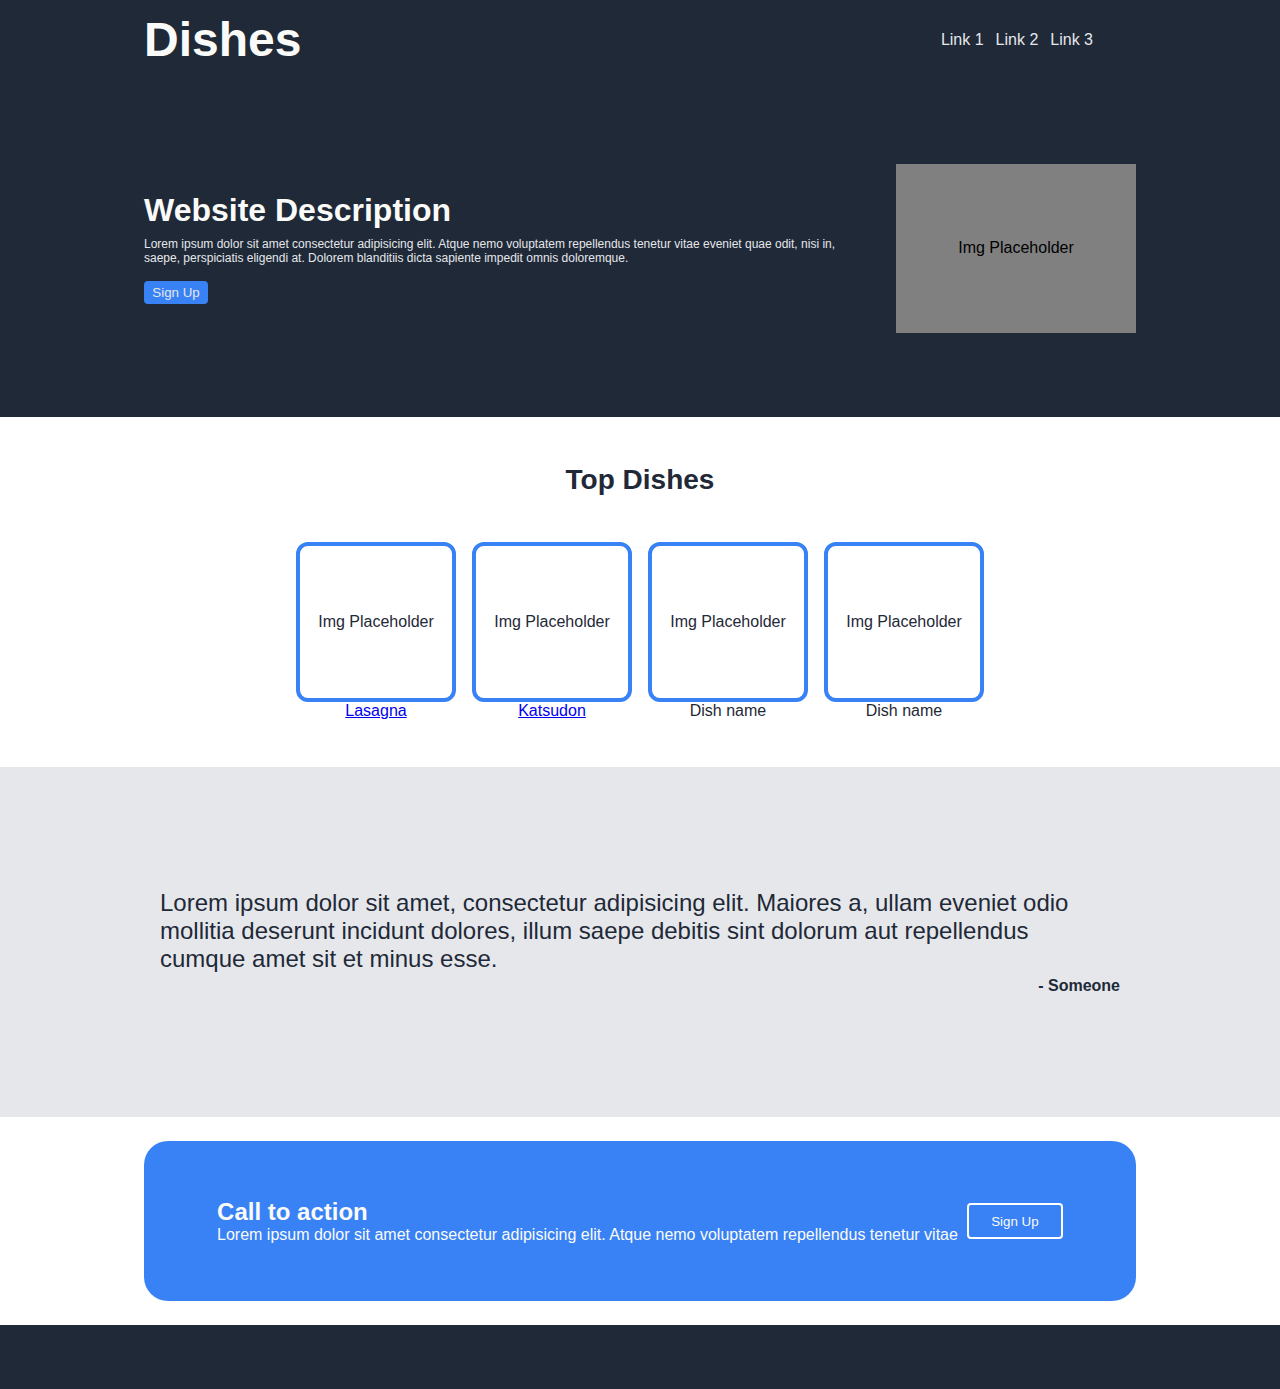
<file: index.html>
<!DOCTYPE html>
<html lang="en">

<head>
    <meta charset="UTF-8">
    <meta name="viewport" content="width=device-width, initial-scale=1.0">
    <title>Document</title>
    <link rel="stylesheet" href="style.css">
</head>

<body>
    <div class="header">
        <h1>Dishes</h1>
        <div class="links">
            <a>Link 1</a>
            <a>Link 2</a>
            <a>Link 3</a>
        </div>
    </div>

    <div class="desc">
        <div class="desc-txt">
            <h2>Website Description</h2>
            <p>Lorem ipsum dolor sit amet consectetur adipisicing elit. Atque nemo voluptatem repellendus tenetur vitae
                eveniet quae odit, nisi in, saepe, perspiciatis eligendi at. Dolorem blanditiis dicta sapiente impedit
                omnis
                doloremque.</p>
            <button>Sign Up</button>
        </div>
        <div class="desc-img">Img Placeholder</div>

    </div>

    <div class="dishes">
        <h2>Top Dishes</h2>
        <div class="dish-list">
            <div class="dish-list-ele">
                <div class="dish-img">Img Placeholder</div>
                <p><a href="recipes/lasagna.html">Lasagna</a></p>
            </div>
            <div class="dish-list-ele">
                <div class="dish-img">Img Placeholder</div>
                <p><a href="recipes/katsudon.html">Katsudon</a></p>
            </div>
            <div class="dish-list-ele">
                <div class="dish-img">Img Placeholder</div>
                <p>Dish name</p>
            </div>
            <div class="dish-list-ele">
                <div class="dish-img">Img Placeholder</div>
                <p>Dish name</p>
            </div>
        </div>
    </div>

    <div class="quote">
        <p id="quote-msg">Lorem ipsum dolor sit amet, consectetur adipisicing elit. Maiores a, ullam eveniet odio
            mollitia deserunt
            incidunt dolores, illum saepe debitis sint dolorum aut repellendus cumque amet sit et minus esse.</p>
        <p id="quote-psn">- Someone</p>
    </div>

    <div class="cta">
        <div class="cta-txt">
            <h2>Call to action</h2>
            <p>Lorem ipsum dolor sit amet consectetur adipisicing elit. Atque nemo voluptatem repellendus tenetur vitae
            </p>
        </div>
        <button>Sign Up</button>
    </div>

    <div class="footer"></div>

    <!-- <ul>
        <li> <a href="recipes/lasagna.html">Lasagna</a></li>
        <li> <a href="recipes/katsudon.html">Katsudon</a></li>
    </ul> -->
</body>

</html>
</file>
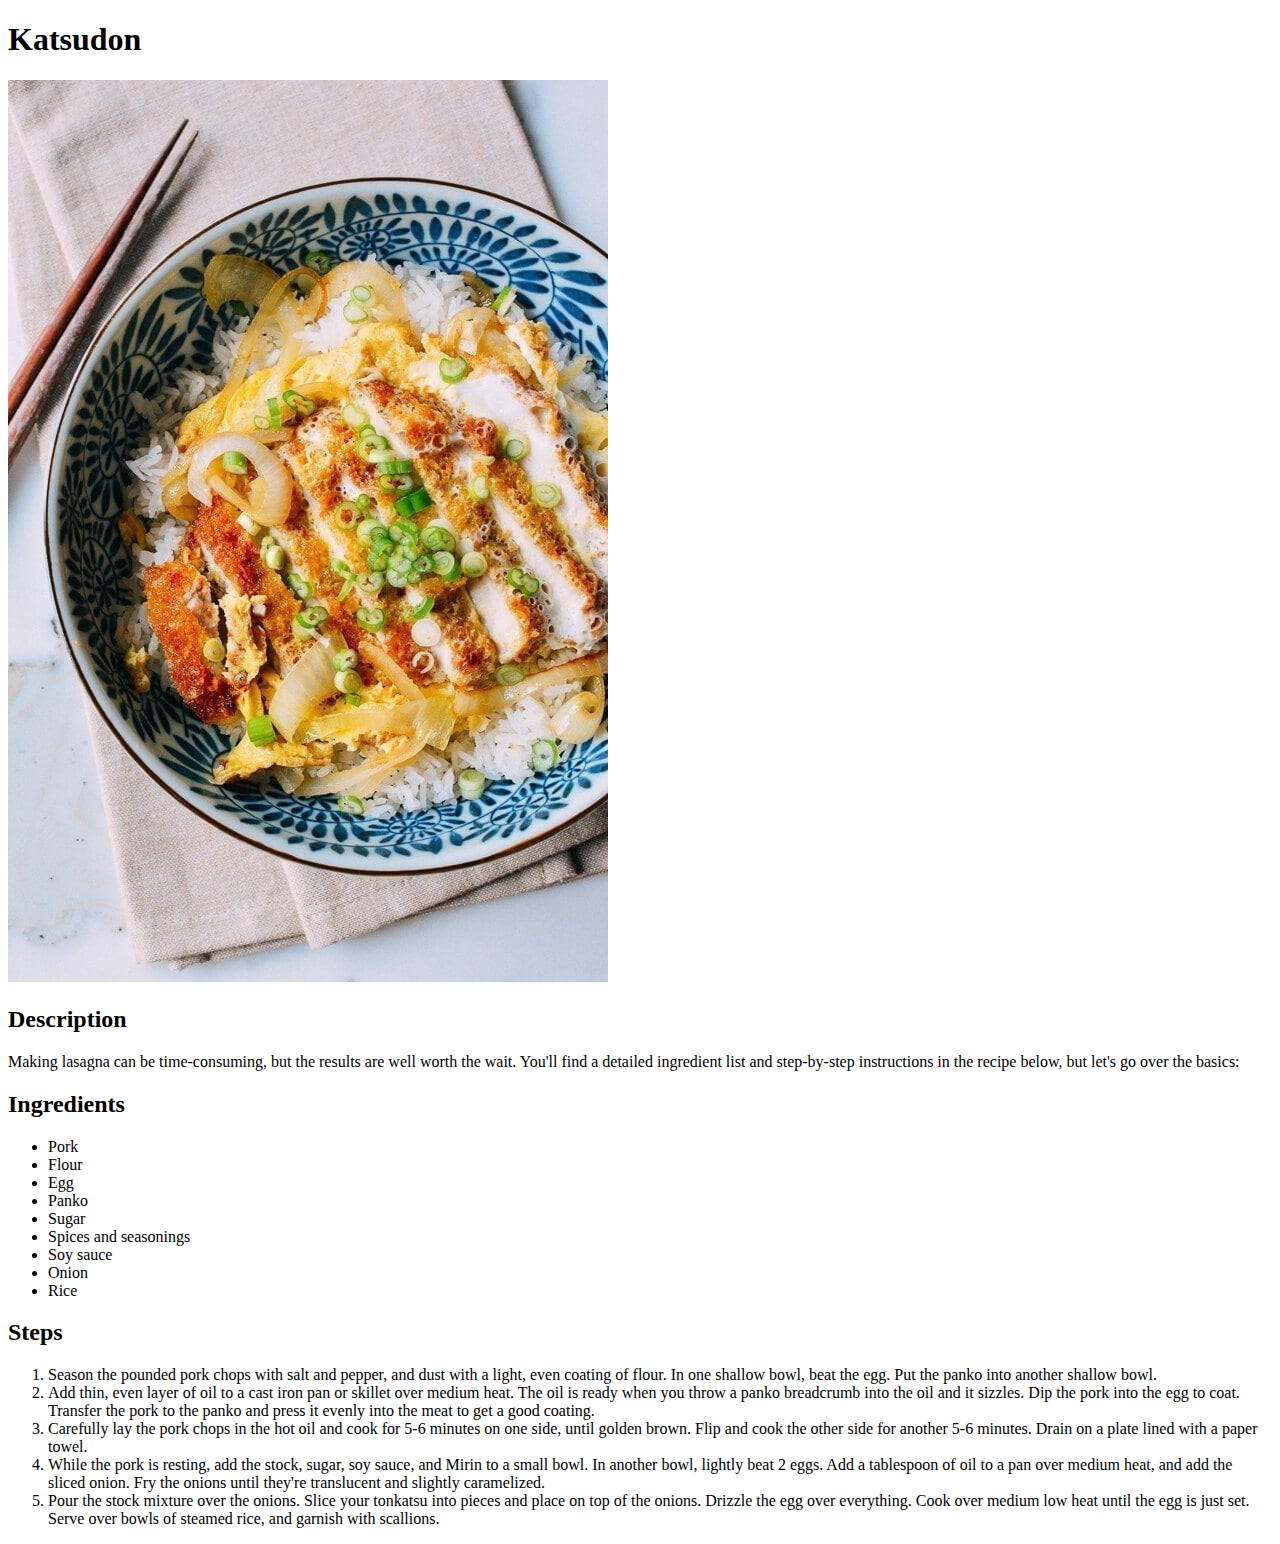
<file: recipes/katsudon.html>
<!DOCTYPE html>
<html lang="en">

<head>
    <meta charset="UTF-8">
    <meta name="viewport" content="width=device-width, initial-scale=1.0">
    <title>Document</title>
</head>

<body>
    <h1>Katsudon</h1>
    <img src="../images/katsudon.jpg">
    <h2>Description</h2>
    <p>Making lasagna can be time-consuming, but the results are well worth the wait. You'll find a detailed ingredient
        list and step-by-step instructions in the recipe below, but let's go over the basics:</p>
    <h2>Ingredients</h2>
    <ul>
        <li>Pork</li>
        <li>Flour</li>
        <li>Egg</li>
        <li>Panko</li>
        <li>Sugar</li>
        <li>Spices and seasonings</li>
        <li>Soy sauce</li>
        <li>Onion</li>
        <li>Rice</li>
    </ul>
    <h2>Steps</h2>
    <ol>
        <li>Season the pounded pork chops with salt and pepper, and dust with a light, even coating of flour. In one
            shallow bowl, beat the egg. Put the panko into another shallow bowl.</li>
        <li>Add thin, even layer of oil to a cast iron pan or skillet over medium heat. The oil is ready when you throw
            a panko breadcrumb into the oil and it sizzles. Dip the pork into the egg to coat. Transfer the pork to the
            panko and press it evenly into the meat to get a good coating.</li>
        <li>Carefully lay the pork chops in the hot oil and cook for 5-6 minutes on one side, until golden brown. Flip
            and cook the other side for another 5-6 minutes. Drain on a plate lined with a paper towel.</li>
        <li>While the pork is resting, add the stock, sugar, soy sauce, and Mirin to a small bowl. In another bowl,
            lightly beat 2 eggs. Add a tablespoon of oil to a pan over medium heat, and add the sliced onion. Fry the
            onions until they're translucent and slightly caramelized.</li>
        <li>Pour the stock mixture over the onions. Slice your tonkatsu into pieces and place on top of the onions.
            Drizzle the egg over everything. Cook over medium low heat until the egg is just set. Serve over bowls of
            steamed rice, and garnish with scallions.</li>
    </ol>
</body>

</html>
</file>
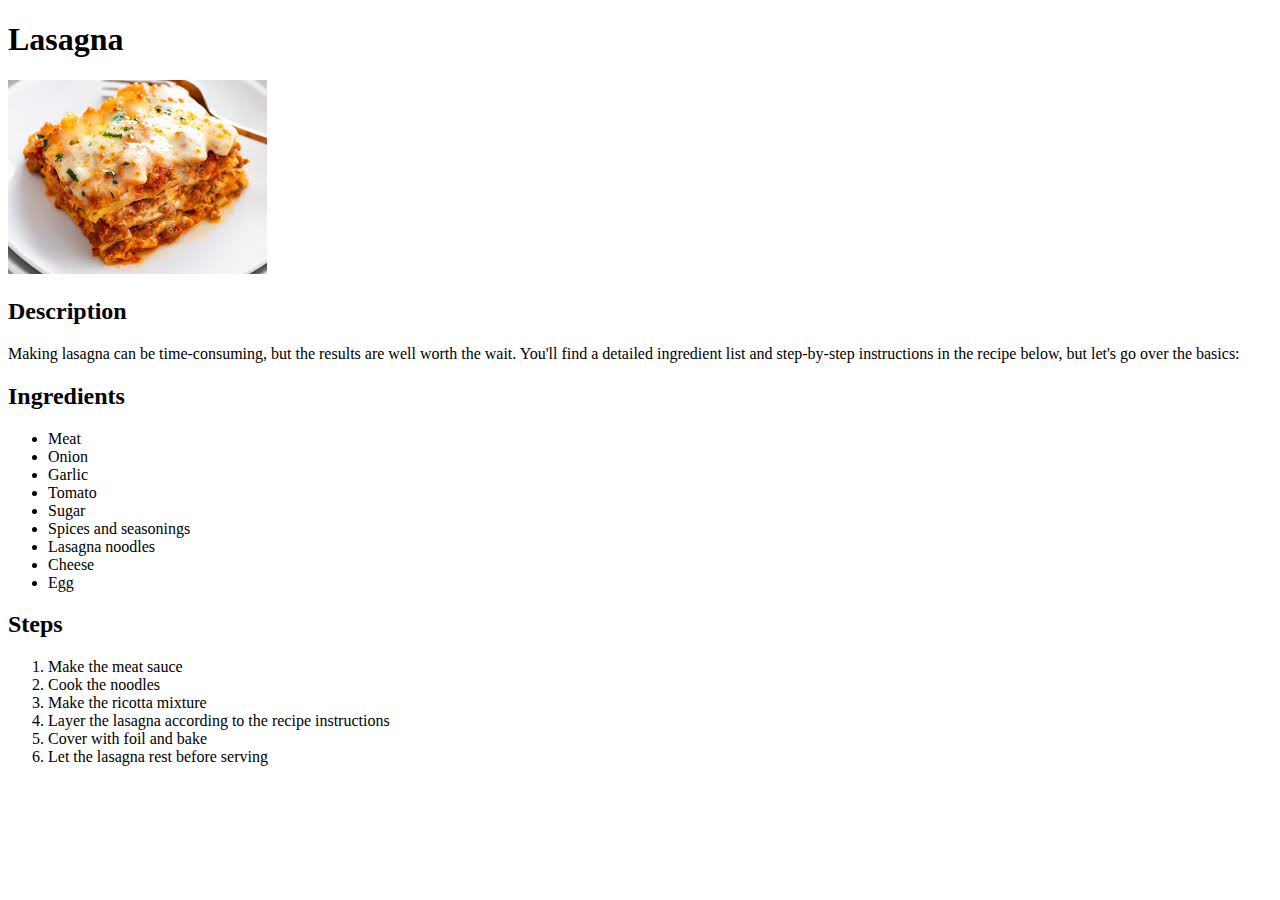
<file: recipes/lasagna.html>
<!DOCTYPE html>
<html lang="en">

<head>
    <meta charset="UTF-8">
    <meta name="viewport" content="width=device-width, initial-scale=1.0">
    <title>Document</title>
</head>

<body>
    <h1>Lasagna</h1>
    <img src="../images/lasagna.jpg">
    <h2>Description</h2>
    <p>Making lasagna can be time-consuming, but the results are well worth the wait. You'll find a detailed ingredient
        list and step-by-step instructions in the recipe below, but let's go over the basics:</p>
    <h2>Ingredients</h2>
    <ul>
        <li>Meat</li>
        <li>Onion</li>
        <li>Garlic</li>
        <li>Tomato</li>
        <li>Sugar</li>
        <li>Spices and seasonings</li>
        <li>Lasagna noodles</li>
        <li>Cheese</li>
        <li>Egg</li>
    </ul>
    <h2>Steps</h2>
    <ol>
        <li>Make the meat sauce</li>
        <li>Cook the noodles</li>
        <li>Make the ricotta mixture</li>
        <li>Layer the lasagna according to the recipe instructions</li>
        <li>Cover with foil and bake</li>
        <li>Let the lasagna rest before serving</li>
    </ol>
</body>

</html>
</file>
<file: style.css>
:root {
    --dark-bg: #1f2937;
    --main-txt: hsl(90, 17%, 98%);
    --sec-text: #e5e7eb;
    --button: #3882f6;
    --quote-bg: #e5e7eb;
    --quote-txt: #1f2937;
}

* {
    margin: 0;
    box-sizing: border-box;
    font-family: 'Gill Sans', 'Gill Sans MT', 'Trebuchet MS', sans-serif;
}

.header,
.desc {
    background-color: var(--dark-bg);
    display: flex;
    justify-content: space-between;
    align-items: center;
    padding: 12px 144px 0px 144px;
    width: 100vw;
}

.header h1 {
    font-size: 48px;
    font-weight: bolder;
    color: var(--main-txt);
}

.header a {
    color: var(--sec-text);
}

.desc {
    height: 350px;
}

.links {
    display: flex;
    justify-content: center;
    align-items: center;
    width: 24%;
    gap: 12px;
}

.desc {
    justify-content: center;
    gap: 24px
}

.desc-txt,
.desc-img {
    height: 50%;
    flex: 1;
}

.desc-txt {
    display: flex;
    flex-direction: column;
    justify-content: center;
}

.desc-txt h2 {
    font-size: 32px;
    font-weight: bold;
    color: var(--main-txt);
}

.desc-txt p {
    font-size: 12px;
    color: var(--sec-text);
    margin-top: 8px;
    margin-bottom: 16px;
}

.desc-txt button {
    width: 64px;
    color: var(--sec-text);
    background-color: var(--button);
    border: 0;
    border-radius: 4px;
    padding: 4px;
}

.desc-img {
    background-color: grey;
    flex: 0 0 auto;
    display: flex;
    justify-content: center;
    align-items: center;
    width: 240px
}

.dishes {
    display: flex;
    flex-direction: column;
    align-items: center;
    justify-content: space-evenly;
    height: 350px;
    color: var(--dark-bg);
}

.dishes h2 {
    font-size: 28px;
    font-weight: bold;
}

.dish-list {
    display: flex;
    justify-content: center;
    gap: 16px;
}

.dish-list-ele {
    display: flex;
    flex-direction: column;
    align-items: center;
}

.dish-img {
    width: 160px;
    height: 160px;
    border-radius: 12px;
    display: flex;
    justify-content: center;
    align-items: center;
    border: 4px solid var(--button);
}

.quote {
    background-color: var(--quote-bg);
    height: 350px;
    display: flex;
    flex-direction: column;
    justify-content: center;
    align-items: center;
    color: var(--quote-txt);
}

.quote>* {
    width: 75%;
}

#quote-msg {
    font-size: 24px;
    font-weight: 100;
}

#quote-psn {
    font-size: 16px;
    font-weight: bold;
    text-align: right;
    margin-top: 4px;
}

.cta {
    background-color: var(--button);
    height: 160px;
    display: flex;
    align-items: center;
    justify-content: space-evenly;
    border-radius: 24px;
    margin: 24px 144px;
    padding: 0px 64px;
    color: var(--main-txt)
}

.cta-txt {
    display: flex;
    flex-direction: column;
}

.cta button {
    color: var(--main-txt);
    background-color: var(--button);
    border: 2px solid white;
    border-radius: 4px;
    width: 96px;
    height: 36px
}

.footer {
    background-color: var(--dark-bg);
    height: 64px;
}
</file>
